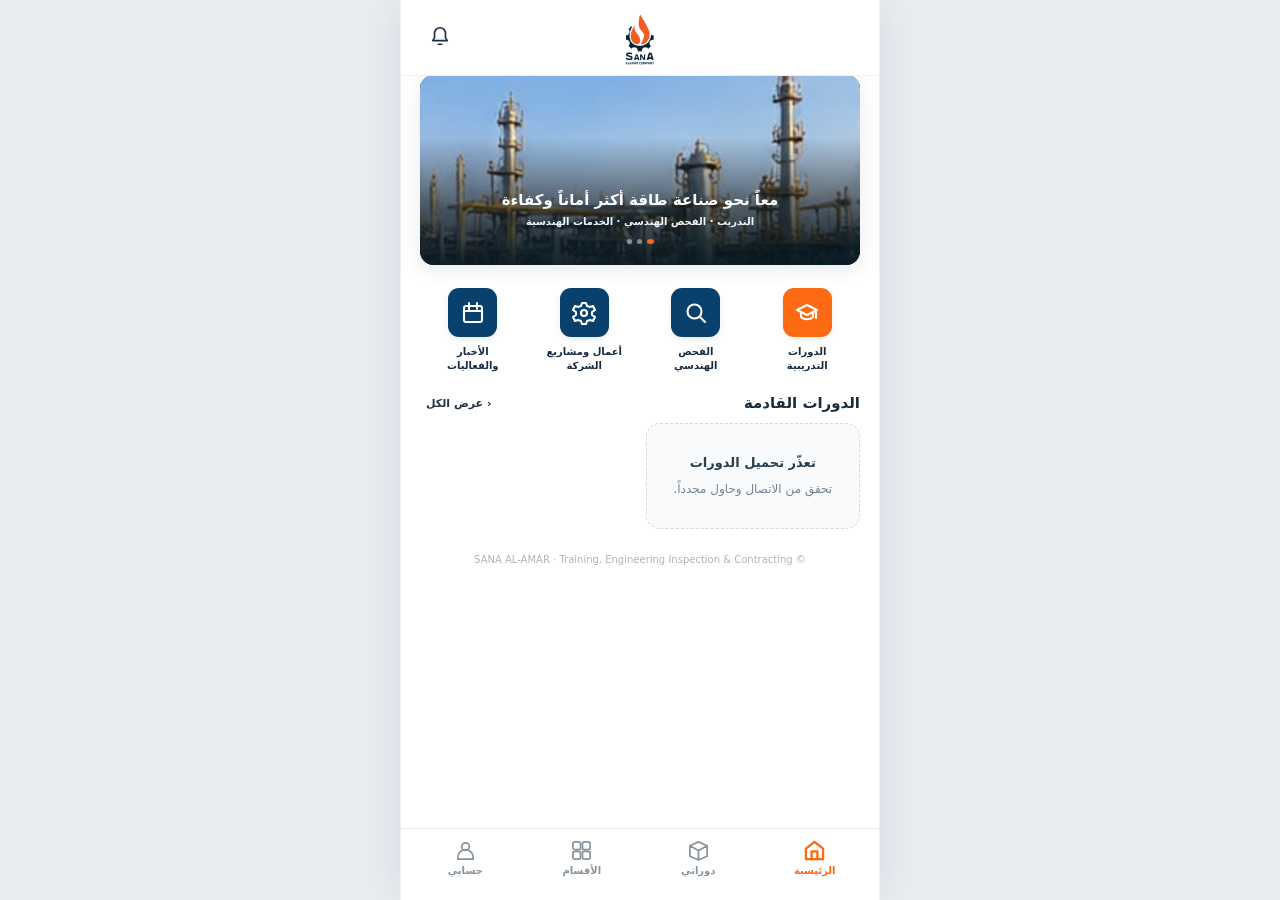
<file: index.html>
<!doctype html>
<html lang="ar" dir="rtl">
<head>
<meta charset="UTF-8">
<meta name="viewport" content="width=device-width,initial-scale=1">
<meta name="robots" content="noindex,nofollow">
<meta name="theme-color" content="#092b47">
<link rel="icon" href="./assets/sana-logo.png" type="image/png">

<title>سنا الإعمار | SANA AL-AMAR</title>
<style>
body{min-height:100vh;display:flex;align-items:center;justify-content:center;box-sizing:border-box;margin:0;padding:24px;text-align:center;background:#f5f8fb;color:#10324d;font-family:Tahoma,Arial,sans-serif}
main{max-width:540px}h1{font-size:25px;margin-bottom:8px}p{line-height:1.8}a{display:inline-block;background:#ee6826;color:#fff;border-radius:10px;padding:13px 25px;text-decoration:none;font-weight:700}
</style>
</head>
<body>
<main><h1>سنا الإعمار | SANA AL-AMAR</h1><p>تطبيق سنا الإعمار</p><p>سيتم فتح تطبيق سنا الإعمار. وإذا لم تنتقل تلقائياً، اضغط الزر التالي:</p><a href="./app/index.html">فتح تطبيق المستخدم</a></main>
<script>
(function(){
  const params=new URLSearchParams(location.search);
  const fragment=new URLSearchParams(location.hash.slice(1));
  const recovery=params.get("type")==="recovery" || fragment.get("type")==="recovery" || params.has("token_hash") || fragment.has("error");
  const target=recovery?"./reset-password.html":"./app/index.html";
  window.location.replace(target+location.search+location.hash);
})();
</script>
</body></html>
</file>
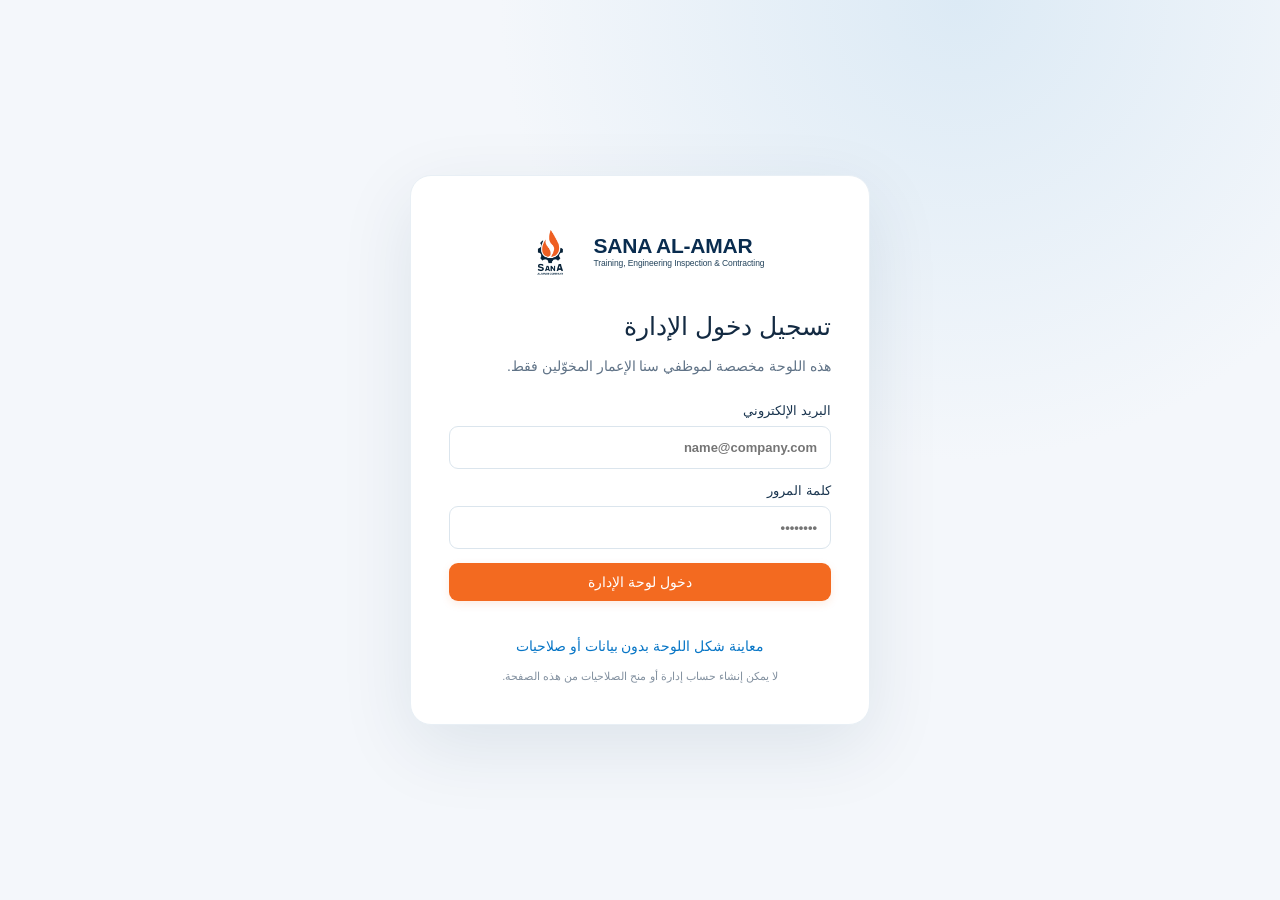
<file: admin/index.html>
<!doctype html>
<html lang="ar" dir="rtl">
<head>
  <meta charset="utf-8">
  <meta name="viewport" content="width=device-width,initial-scale=1,viewport-fit=cover">
  <meta name="theme-color" content="#082b4a">
  <meta name="description" content="لوحة إدارة سنا الإعمار للدورات والتسجيلات.">
  <link rel="icon" href="../assets/sana-logo.png" type="image/png">
  <title>SANA AL-AMAR | لوحة الإدارة</title>
  <link rel="stylesheet" href="./style.css?v=20261025-archive-1">
  <link rel="stylesheet" href="./brand.css?v=1">
</head>
<body>
  <svg xmlns="http://www.w3.org/2000/svg" class="icon-sprite" aria-hidden="true">
    <symbol id="i-home" viewBox="0 0 24 24"><path d="m3 10 9-7 9 7M5 9v12h14V9M9 21v-8h6v8"/></symbol>
    <symbol id="i-book" viewBox="0 0 24 24"><path d="M3 5c3-1 6-1 9 1 3-2 6-2 9-1v14c-3-1-6-1-9 1-3-2-6-2-9-1V5ZM12 6v14"/></symbol>
    <symbol id="i-graduation" viewBox="0 0 24 24"><path d="m2 9 10-5 10 5-10 5L2 9Zm5 3v5c3 3 7 3 10 0v-5M21 10v7"/></symbol>
    <symbol id="i-requests" viewBox="0 0 24 24"><rect x="5" y="3" width="14" height="18" rx="2"/><path d="M8 8h8M8 12h8M8 16h4"/></symbol>
    <symbol id="i-people" viewBox="0 0 24 24"><circle cx="9" cy="8" r="3"/><path d="M3 20v-2c0-3 3-5 6-5s6 2 6 5v2M16 5c4 0 5 6 2 7M18 14c2 1 3 3 3 5v1"/></symbol>
    <symbol id="i-award" viewBox="0 0 24 24"><path d="M5 3h14v13H5zM8 8h8M8 12h6M8 16l-1 6 5-3 5 3-1-6"/></symbol>
    <symbol id="i-briefcase" viewBox="0 0 24 24"><rect x="3" y="7" width="18" height="14" rx="2"/><path d="M9 7V4h6v3M3 13h18"/></symbol>
    <symbol id="i-org" viewBox="0 0 24 24"><rect x="9" y="2" width="6" height="5" rx="1"/><rect x="2" y="17" width="6" height="5" rx="1"/><rect x="16" y="17" width="6" height="5" rx="1"/><path d="M12 7v5M5 17v-5h14v5"/></symbol>
    <symbol id="i-calendar" viewBox="0 0 24 24"><rect x="3" y="5" width="18" height="16" rx="2"/><path d="M7 2v6M17 2v6M3 10h18M8 14h2M13 14h2"/></symbol>
    <symbol id="i-photo" viewBox="0 0 24 24"><rect x="3" y="3" width="18" height="18" rx="2"/><circle cx="8" cy="8" r="2"/><path d="m4 19 6-6 4 4 3-3 4 4"/></symbol>
    <symbol id="i-bell" viewBox="0 0 24 24"><path d="M5 18h14l-2-3V9a5 5 0 0 0-10 0v6l-2 3ZM10 21h4"/></symbol>
    <symbol id="i-chart" viewBox="0 0 24 24"><path d="M4 21h17M7 18V9M12 18V3M17 18v-7"/></symbol>
    <symbol id="i-gear" viewBox="0 0 24 24"><circle cx="12" cy="12" r="3"/><path d="m10 2-.7 3-2 1-3-.7-2 3 2.3 2-.1 3-2.2 2 2 3 3-.7 2 1L10 22h4l.7-3 2-1 3 .7 2-3-2.3-2v-3l2.3-2-2-3-3 .7-2-1L14 2Z"/></symbol>
    <symbol id="i-search" viewBox="0 0 24 24"><circle cx="10" cy="10" r="7"/><path d="m15 15 6 6"/></symbol>
    <symbol id="i-edit" viewBox="0 0 24 24"><path d="m4 17-1 4 4-1 13-13-3-3L4 17ZM15 6l3 3"/></symbol>
    <symbol id="i-eye" viewBox="0 0 24 24"><path d="M2 12s4-7 10-7 10 7 10 7-4 7-10 7S2 12 2 12Z"/><circle cx="12" cy="12" r="3"/></symbol>
    <symbol id="i-plus" viewBox="0 0 24 24"><path d="M12 4v16M4 12h16"/></symbol>
    <symbol id="i-close" viewBox="0 0 24 24"><path d="M5 5l14 14M19 5 5 19"/></symbol>
    <symbol id="i-logout" viewBox="0 0 24 24"><path d="M11 3H5v18h6M14 7l5 5-5 5M19 12H9"/></symbol>
    <symbol id="i-menu" viewBox="0 0 24 24"><path d="M3 6h18M3 12h18M3 18h18"/></symbol>
  </svg>

  <section id="authGate" class="auth-page">
    <div class="auth-card">
      <div class="brand brand-large"><img class="brand-logo" src="../assets/sana-logo.png" alt="شعار سنا الإعمار"><span><strong>SANA AL-AMAR</strong><small>Training, Engineering Inspection & Contracting</small></span></div>
      <h1>تسجيل دخول الإدارة</h1><p>هذه اللوحة مخصصة لموظفي سنا الإعمار المخوّلين فقط.</p>
      <form id="loginForm">
        <label>البريد الإلكتروني<input id="email" type="email" autocomplete="username" required placeholder="name@company.com"></label>
        <label>كلمة المرور<input id="password" type="password" autocomplete="current-password" required minlength="6" placeholder="••••••••"></label>
        <button type="submit" class="btn btn-primary btn-full" id="loginButton">دخول لوحة الإدارة</button>
      </form>
      <p id="loginMessage" role="alert" class="feedback"></p>
      <a href="?preview=1" class="demo-link">معاينة شكل اللوحة بدون بيانات أو صلاحيات</a>
      <small class="auth-note">لا يمكن إنشاء حساب إدارة أو منح الصلاحيات من هذه الصفحة.</small>
    </div>
  </section>

  <div id="appShell" class="app-shell hidden">
    <header class="topbar">
      <button id="menuToggle" class="icon-button menu-toggle" aria-label="فتح القائمة"><svg><use href="#i-menu"/></svg></button>
      <div class="brand"><img class="brand-logo" src="../assets/sana-logo.png" alt="شعار سنا الإعمار"><span><strong>SANA AL-AMAR</strong><small>Training, Engineering Inspection & Contracting</small></span></div>
      <div class="topbar-tools">
        <span id="modeTag" class="mode-tag hidden">معاينة فقط</span>
        <span class="header-search"><svg><use href="#i-search"/></svg><input id="globalSearch" type="search" placeholder="بحث في الدورات..." aria-label="بحث في الدورات"></span>
        <span class="notification"><svg><use href="#i-bell"/></svg></span>
        <span class="avatar">●</span>
        <span class="user-label"><strong id="staffName">مدير النظام</strong><small id="staffRole">Administrator</small></span>
        <button id="logoutButton" class="icon-button" aria-label="تسجيل الخروج"><svg><use href="#i-logout"/></svg></button>
      </div>
    </header>
    <aside id="sidebar" class="sidebar">
      <nav aria-label="القائمة الرئيسية">
        <button class="nav-item active" data-screen="dashboard"><svg><use href="#i-home"/></svg>الصفحة الرئيسية</button>
        <button class="nav-item" data-screen="courses"><svg><use href="#i-graduation"/></svg>الدورات التدريبية</button>
        <button class="nav-item" data-screen="requests"><svg><use href="#i-requests"/></svg>طلبات التسجيل <span id="pendingBadge" class="nav-count hidden">0</span></button>
        <button class="nav-item" data-screen="trainees"><svg><use href="#i-people"/></svg>المتدربون</button>
        <button class="nav-item" data-screen="certificates"><svg><use href="#i-award"/></svg>الشهادات</button>
        <button class="nav-item" data-screen="staff"><svg><use href="#i-people"/></svg>الموظفون</button>
        <button class="nav-item" data-screen="departments"><svg><use href="#i-org"/></svg>الأقسام</button>
        <button class="nav-item" data-screen="projects"><svg><use href="#i-briefcase"/></svg>أعمال ومشاريع الشركة</button>
        <button class="nav-item" data-screen="news"><svg><use href="#i-calendar"/></svg>الأخبار والفعاليات</button>
        <button class="nav-item" data-screen="banners"><svg><use href="#i-photo"/></svg>البنرات والمحتوى</button>
        <button class="nav-item" data-screen="notifications"><svg><use href="#i-bell"/></svg>الإشعارات</button>
        <button class="nav-item" data-screen="reports"><svg><use href="#i-chart"/></svg>التقارير والإحصائيات</button>
        <button class="nav-item" data-screen="settings"><svg><use href="#i-gear"/></svg>إعدادات النظام</button>
      </nav>
      <div class="sidebar-footer"><strong>SANA AL-AMAR</strong><small>Training, Engineering Inspection & Contracting</small></div>
    </aside>
    <div class="side-backdrop" id="sideBackdrop"></div>
    <main class="content">
      <div id="noticeBox" class="notice-box hidden" role="status"></div>
      <section id="dashboardScreen" class="screen">
        <div class="hero"><div><span class="overline">SANA AL-AMAR</span><h1>مرحباً بك في لوحة إدارة سنا الإعمار</h1><p>إدارة شاملة للدورات التدريبية والفحوصات الهندسية والمحتوى والمستخدمين</p></div><div class="hero-graphic" aria-hidden="true">⌁</div></div>
        <div id="metrics" class="metrics-grid"></div>
        <div class="dashboard-columns">
          <div class="panel"><div class="panel-heading"><h2>أحدث الدورات</h2><button class="text-action" data-switch="courses">عرض الكل ←</button></div><div id="latestCourses" class="mini-courses"></div></div>
          <div class="panel"><div class="panel-heading"><h2>طلبات التسجيل الأخيرة</h2><button class="text-action" data-switch="requests">عرض الكل ←</button></div><div id="recentRequests" class="compact-list"></div></div>
        </div>
      </section>
      <section id="coursesScreen" class="screen hidden">
        <div class="section-head"><div><h1>الدورات التدريبية</h1><p>إضافة الدورات وتعديلها والتحكم بموعد ظهورها في تطبيق المستخدم</p></div><button class="btn btn-primary" id="addCourse"><svg><use href="#i-plus"/></svg> إضافة دورة جديدة</button></div>
        <div class="panel toolbar"><label class="search-field"><svg><use href="#i-search"/></svg><input id="courseSearch" type="search" placeholder="ابحث عن دورة..." aria-label="بحث عن دورة"></label><select id="courseFilter" aria-label="تصفية الدورات"><option value="all">كل الدورات</option><option value="published">منشورة</option><option value="draft">مسودات</option><option value="archived">المؤرشفة</option></select><button class="btn btn-outline" id="reloadCourses">تحديث</button></div>
        <div id="courseList" class="course-grid"></div>
      </section>
      <section id="requestsScreen" class="screen hidden">
        <div class="section-head"><div><h1>طلبات التسجيل</h1><p>استقبال طلبات التسجيل، مراجعتها، وتحديث حالة كل طلب وربطه بملف المتدرب</p></div></div>
        <div class="panel toolbar registry-toolbar"><label class="search-field"><svg><use href="#i-search"/></svg><input id="requestSearch" type="search" placeholder="الاسم، الهاتف، البريد أو الدورة..." aria-label="بحث في الطلبات"></label><select id="requestFilter" aria-label="تصفية الطلبات"><option value="all">كل الحالات</option><option value="new">قيد المراجعة</option><option value="contacted">تم التواصل</option><option value="confirmed">مؤكدة</option><option value="completed">مكتملة</option><option value="cancelled">ملغاة</option><option value="rejected">مرفوضة</option></select><button class="btn btn-outline" id="reloadRequests">تحديث</button></div>
        <p class="registry-count" id="requestCount">0 طلب</p>
        <div class="panel table-scroll"><table class="data-table"><thead><tr><th>رقم الطلب</th><th>الاسم</th><th>الهاتف</th><th>الدورة</th><th>تاريخ الطلب</th><th>الحالة</th><th>التفاصيل</th></tr></thead><tbody id="requestRows"></tbody></table></div>
      </section>
      <section id="traineesScreen" class="screen hidden">
        <div class="section-head"><div><h1>إدارة المتدربين</h1><p>سجل المتدربين، بيانات التواصل، وتاريخ طلبات التسجيل المرتبطة بكل شخص</p></div><button class="btn btn-primary" id="addTrainee"><svg><use href="#i-plus"/></svg> إضافة متدرب</button></div>
        <div class="panel toolbar registry-toolbar"><label class="search-field"><svg><use href="#i-search"/></svg><input id="traineeSearch" type="search" placeholder="ابحث بالاسم أو الهاتف أو البريد أو الشركة..." aria-label="البحث عن متدرب"></label><button class="btn btn-outline" id="reloadTrainees">تحديث</button></div>
        <p class="registry-count" id="traineeCount">0 متدرب</p>
        <div class="panel table-scroll"><table class="data-table"><thead><tr><th>المعرّف</th><th>الاسم</th><th>الهاتف</th><th>البريد الإلكتروني</th><th>الشركة</th><th>الطلبات</th><th>الملف</th></tr></thead><tbody id="traineeRows"></tbody></table></div>
      </section>
      <section id="placeholderScreen" class="screen hidden"><div class="panel placeholder-panel"><svg><use href="#i-gear"/></svg><h1 id="placeholderTitle">قسم آخر</h1><p>هذا القسم موجود في التصميم المعتمد، وسيتم ربطه عند تنفيذ وحدته. لا تُعرض بيانات تجريبية على أنها حقيقية.</p></div></section>
    </main>
  </div>

  <dialog id="courseDialog" class="course-dialog">
    <form id="courseForm">
      <div class="dialog-head"><div><h2 id="dialogTitle">إضافة دورة تدريبية</h2><p>احفظ الدورة كمسودة أولاً، ثم انشرها عندما تتأكد من المعلومات.</p></div><button type="button" class="icon-button" id="closeDialog" aria-label="إغلاق"><svg><use href="#i-close"/></svg></button></div>
      <div class="form-body">
        <div class="form-grid">
          <label>اسم الدورة بالعربي <em>*</em><input name="title_ar" required maxlength="200" placeholder="مثال: أساسيات الحفر"></label>
          <label>اسم الدورة بالإنكليزي<input name="title_en" maxlength="200" placeholder="Drilling Fundamentals"></label>
          <label>الرابط المختصر <em>*</em><input name="slug" required maxlength="150" placeholder="drilling-fundamentals" pattern="[\u0600-\u06FFa-zA-Z0-9][\u0600-\u06FFa-zA-Z0-9_-]*"></label>
          <label>نوع الشهادة<select name="certificate_type"><option value="sana_al_amar">شهادة سنا الإعمار</option><option value="international_external">شهادة جهة خارجية</option><option value="other">أخرى</option></select></label>
          <label class="span-2">نبذة قصيرة<textarea name="short_description_ar" rows="2" maxlength="1400"></textarea></label>
          <label class="span-2">محاور الدورة<textarea name="outline_ar" rows="4" placeholder="اكتب المحاور، كل محور بسطر منفصل"></textarea></label>
          <div class="span-2 cover-upload-widget">
            <label for="courseCoverFile" class="cover-upload-action">📷 رفع صورة الغلاف من الجهاز</label>
            <input id="courseCoverFile" type="file" accept="image/jpeg,image/png,image/webp" aria-describedby="courseCoverHelp">
            <p id="courseCoverHelp" class="cover-upload-help">اختر صورة JPG أو PNG أو WebP حتى 5 ميغابايت. يتم رفعها عند حفظ الدورة.</p>
            <div id="courseCoverPreview" class="cover-upload-preview hidden"><img id="courseCoverPreviewImg" alt="معاينة صورة غلاف الدورة"></div>
            <p id="courseCoverHint" class="cover-upload-hint" role="status"></p>
          </div>
          <label class="span-2">أو رابط صورة الغلاف (اختياري)<input name="cover_image_url" type="url" placeholder="https://..." pattern="https://.+"></label>
          <label>سنة التدريب <em>*</em><input name="training_year" type="number" min="2000" max="2100" required></label>
          <label>طريقة التقديم<select name="delivery_mode"><option value="in_person">حضوري</option><option value="online">أونلاين</option><option value="hybrid">مدمج</option></select></label>
          <label>مدة الدورة بالأيام<input name="duration_days" type="number" min="1" max="365" placeholder="اختياري"></label>
          <label>مدة الدورة بالساعات<input name="duration_hours" type="number" min="0.5" max="2000" step="0.5" placeholder="اختياري"></label>
          <label>عدد المقاعد<input name="seat_capacity" type="number" min="1" max="100000" placeholder="اختياري"></label>
          <label>نمط التسجيل<select name="audience_scope"><option value="individual">أفراد</option><option value="corporate_contract">عقود شركات</option></select></label>
          <label class="span-2">الفئة المستهدفة<textarea name="target_audience_ar" rows="2"></textarea></label>
          <label class="check-row span-2"><input type="checkbox" name="is_featured"> عرض الدورة ضمن الدورات المميزة عند نشرها</label>
        </div>
      </div>
      <div class="dialog-footer"><p id="formMessage" role="alert" class="feedback"></p><button type="button" class="btn btn-outline" id="cancelDialog">إلغاء</button><button type="submit" class="btn btn-primary" id="saveCourse">حفظ المسودة</button></div>
    </form>
  </dialog>

  <dialog class="course-dialog registry-dialog" id="traineeDialog">
    <form id="traineeForm">
      <div class="dialog-head"><div><h2 id="traineeDialogTitle">إضافة متدرب</h2><p>بيانات السجل محفوظة للإدارة فقط، ولا تظهر لزوار التطبيق.</p></div><button type="button" class="icon-button" id="closeTraineeDialog" aria-label="إغلاق"><svg><use href="#i-close"/></svg></button></div>
      <div class="form-body"><div class="form-grid">
        <label>اسم المتدرب <em>*</em><input name="full_name" required maxlength="200" autocomplete="name"></label>
        <label>رقم الهاتف<input name="phone" type="tel" maxlength="40" autocomplete="tel"></label>
        <label>البريد الإلكتروني<input name="email" type="email" maxlength="254" autocomplete="email"></label>
        <label>الشركة / جهة العمل<input name="organization" maxlength="200"></label>
        <label class="span-2">ملاحظات داخلية<textarea name="notes" rows="3" maxlength="4000"></textarea></label>
      </div><div id="traineeHistory" class="trainee-history"></div></div>
      <div class="dialog-footer"><p class="feedback" id="traineeFormMessage" role="alert"></p><button type="button" class="btn btn-outline" id="cancelTraineeDialog">إلغاء</button><button type="submit" class="btn btn-primary" id="saveTrainee">حفظ المتدرب</button></div>
    </form>
  </dialog>
  <dialog class="course-dialog registry-dialog" id="requestDialog">
    <div class="dialog-head"><div><h2 id="requestDetailsTitle">تفاصيل طلب التسجيل</h2><p>معلومات الطلب للاستخدام الإداري فقط.</p></div><button type="button" class="icon-button" id="closeRequestDialog" aria-label="إغلاق"><svg><use href="#i-close"/></svg></button></div>
    <div class="form-body"><div id="requestDetailFields" class="request-detail-grid"></div><p id="requestTraineeLink" class="registry-link-state"></p><p class="feedback" id="requestDetailsMessage" role="alert"></p></div>
    <div class="dialog-footer"><button type="button" class="btn btn-outline" id="dismissRequestDialog">إغلاق</button><button type="button" class="btn btn-primary" id="approveTraineeButton">إضافة / ربط بملف متدرب</button></div>
  </dialog>
  <div id="draftUndoStack" class="draft-undo-stack" aria-label="التراجع عن حذف المسودات"></div>
  <script type="module" src="./app.js?v=20261025-archive-1"></script>
</body>
</html>
</file>
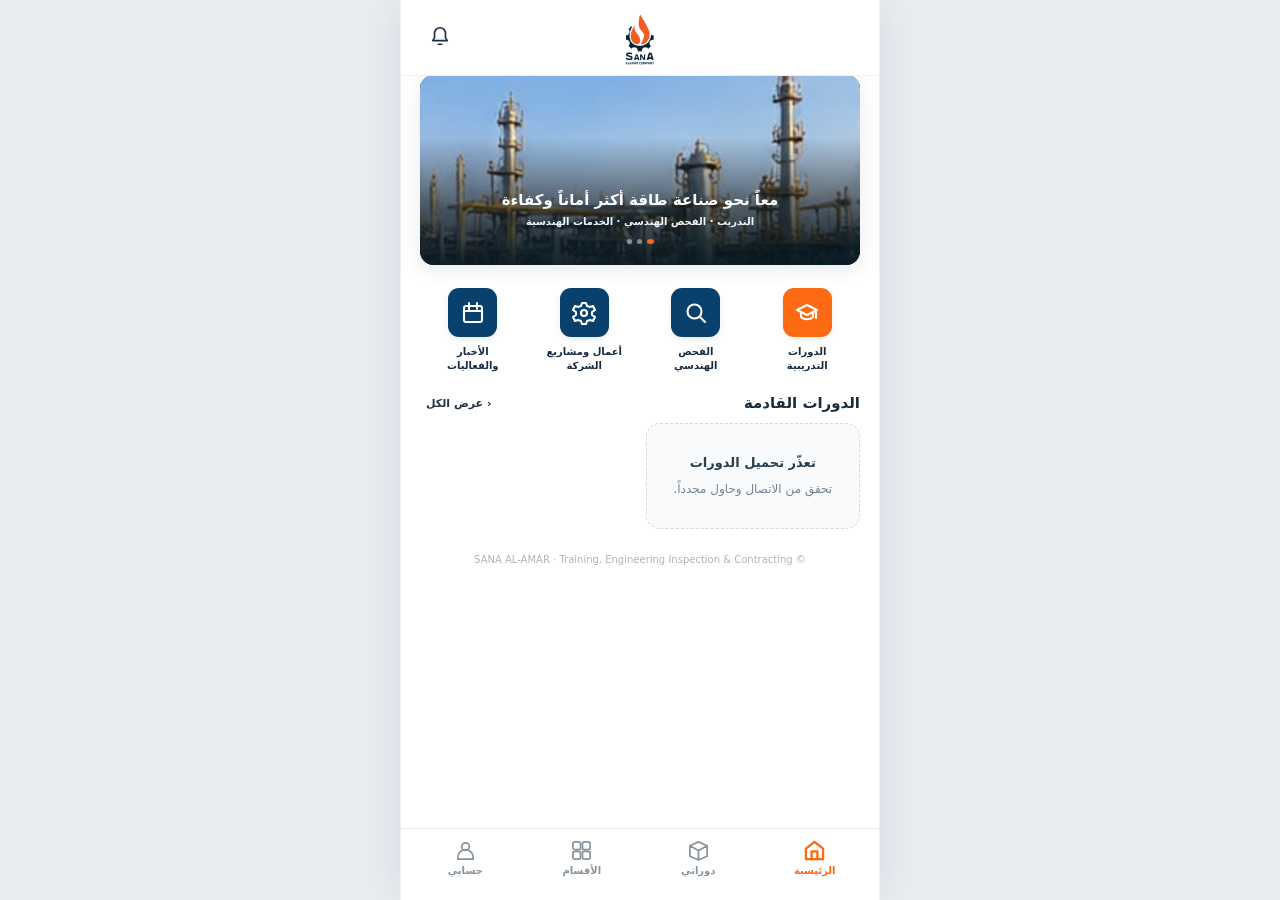
<file: app/index.html>
<!doctype html>
<html lang="ar" dir="rtl"><head>
<meta charset="utf-8"><meta name="viewport" content="width=device-width,initial-scale=1,viewport-fit=cover">
<meta name="theme-color" content="#ffffff"><meta name="description" content="سنا الإعمار - التدريب والفحص الهندسي">
<title>سنا الإعمار | تطبيق المستخدم</title>
<link rel="icon" type="image/png" sizes="192x192" href="./icons/icon-192.png?v=1">
<link rel="apple-touch-icon" sizes="192x192" href="./icons/icon-192.png?v=1">
<meta name="apple-mobile-web-app-capable" content="yes">
<meta name="apple-mobile-web-app-status-bar-style" content="default">
<meta name="apple-mobile-web-app-title" content="سنا الإعمار">
<meta name="application-name" content="سنا الإعمار">
<link rel="manifest" href="./manifest.webmanifest">
<link rel="stylesheet" href="./style.css?v=20261025-approved-design-1">
<link rel="stylesheet" href="./polish.css?v=20261025-preview-parity-1">
</head><body>
<svg xmlns="http://www.w3.org/2000/svg" style="position:absolute;width:0;height:0;overflow:hidden" aria-hidden="true">
<symbol id="i-home" viewBox="0 0 24 24"><path d="m3 10 9-7 9 7v11H3z"/><path d="M9 21v-8h6v8"/></symbol>
<symbol id="i-bell" viewBox="0 0 24 24"><path d="M6 9a6 6 0 0 1 12 0v5l2 3H4l2-3zM10 21h4"/></symbol>
<symbol id="i-search" viewBox="0 0 24 24"><circle cx="10.5" cy="10.5" r="7"/><path d="m16 16 5 5"/></symbol>
<symbol id="i-cap" viewBox="0 0 24 24"><path d="m2 9 10-5 10 5-10 5-10-5zM6 11v5c3 3 9 3 12 0v-5M21 11v6"/></symbol>
<symbol id="i-check" viewBox="0 0 24 24"><path d="m3 13 4 4L20 4M3 5h6M3 21h17"/></symbol>
<symbol id="i-gear" viewBox="0 0 24 24"><circle cx="12" cy="12" r="3"/><path d="m10 2-1 3-3 1-3-1-2 4 3 2v3l-3 2 2 4 3-1 3 1 1 3h4l1-3 3-1 3 1 2-4-3-2v-3l3-2-2-4-3 1-3-1-1-3z"/></symbol>
<symbol id="i-calendar" viewBox="0 0 24 24"><rect x="3" y="5" width="18" height="16" rx="2"/><path d="M8 2v6M16 2v6M3 10h18"/></symbol>
<symbol id="i-box" viewBox="0 0 24 24"><path d="m3 7 9-4 9 4v11l-9 4-9-4zM3 7l9 5 9-5M12 12v10"/></symbol>
<symbol id="i-squares" viewBox="0 0 24 24"><rect x="3" y="3" width="8" height="8" rx="2"/><rect x="13" y="3" width="8" height="8" rx="2"/><rect x="3" y="13" width="8" height="8" rx="2"/><rect x="13" y="13" width="8" height="8" rx="2"/></symbol>
<symbol id="i-user" viewBox="0 0 24 24"><circle cx="12" cy="8" r="4"/><path d="M4 21v-2a8 8 0 0 1 16 0v2z"/></symbol>
<symbol id="i-brief" viewBox="0 0 24 24"><rect x="3" y="7" width="18" height="14" rx="2"/><path d="M9 7V4h6v3M3 13h18"/></symbol>
<symbol id="i-heart" viewBox="0 0 24 24"><path d="M20 5a5 5 0 0 0-7 0l-1 1-1-1a5 5 0 0 0-7 7l8 9 8-9a5 5 0 0 0 0-7z"/></symbol>
<symbol id="i-logout" viewBox="0 0 24 24"><path d="M10 3H4v18h6M14 7l6 5-6 5M20 12H9"/></symbol>
<symbol id="i-back" viewBox="0 0 24 24"><path d="m15 5-7 7 7 7"/></symbol>
<symbol id="i-pin" viewBox="0 0 24 24"><path d="M19 10c0 5-7 12-7 12S5 15 5 10a7 7 0 0 1 14 0z"/><circle cx="12" cy="10" r="2"/></symbol>
<symbol id="i-bars" viewBox="0 0 24 24"><path d="M5 18v-4M9 18V9M13 18V6M17 18V3M21 18v-8"/></symbol>
<symbol id="i-medal" viewBox="0 0 24 24"><circle cx="12" cy="9" r="5"/><path d="m8 13-2 8 6-3 6 3-2-8"/></symbol>
</svg>
<div class="app" id="app">
<div class="badge-preview hidden" id="previewBadge">معاينة للتصميم فقط — المحتوى والبيانات أدناه توضيحية وليست دورات منشورة</div>
<header class="app-header">
<div class="header-side"><button id="headerBack" class="header-btn hidden" aria-label="رجوع"><svg><use href="#i-back"/></svg></button></div>
<img src="../assets/sana-logo.png" alt="شعار شركة سنا الإعمار" class="header-logo" id="headerLogo">
<h1 id="headerTitle" class="header-title hidden"></h1>
<div class="header-side"><button class="header-btn" id="headerAction" aria-label="الإشعارات"><svg><use id="headerActionIcon" href="#i-bell"/></svg><i class="dot" id="headerDot"></i></button></div>
</header>
<main class="scroll" id="scroller">
<section class="screen active" id="page-home"><div class="pad">
<div class="hero"><img class="hero-img" src="./reference/homeplant.jpg" alt="منشأة نفط وغاز"><div class="hero-copy"><h2>معاً نحو صناعة طاقة أكثر أماناً وكفاءة</h2><p>التدريب · الفحص الهندسي · الخدمات الهندسية</p><div class="hero-dots"><i class="active"></i><i></i><i></i></div></div></div>
<div class="quick">
<button data-go="courses"><span class="tile"><svg><use href="#i-cap"/></svg></span>الدورات<br>التدريبية</button>
<button data-go="inspection"><span class="tile"><svg><use href="#i-search"/></svg></span>الفحص<br>الهندسي</button>
<button data-go="projects"><span class="tile"><svg><use href="#i-gear"/></svg></span>أعمال ومشاريع<br>الشركة</button>
<button data-go="news"><span class="tile"><svg><use href="#i-calendar"/></svg></span>الأخبار<br>والفعاليات</button>
</div>
<div class="section-heading"><h2>الدورات القادمة</h2><button data-go="courses">‹ عرض الكل</button></div><div id="homeCourses" class="course-grid"><div class="course-empty">جارٍ تحميل الدورات...</div></div>
</div></section>
<section class="screen" id="page-sections"><div class="section-stack">
<button class="section-row" data-go="courses"><span class="section-copy"><strong>الدورات التدريبية</strong><small>برامج تدريبية متخصصة لتطوير الكوادر العاملة في القطاع النفطي</small><span class="go">←</span></span><img src="./reference/training.jpg" alt="فريق تدريب هندسي"></button>
<button class="section-row" data-go="inspection"><span class="section-copy"><strong>الفحص الهندسي</strong><small>خدمات الفحص والاختبار وضمان الجودة</small><span class="go">←</span></span><img src="./reference/inspection.jpg" alt="فحص هندسي"></button>
<button class="section-row" data-go="projects"><span class="section-copy"><strong>أعمال ومشاريع الشركة</strong><small>مساهماتنا في تنفيذ مشاريع الطاقة والنفط والغاز</small><span class="go">←</span></span><img src="./reference/projects.jpg" alt="أعمال نفطية"></button>
<button class="section-row" data-go="news"><span class="section-copy"><strong>الأخبار والفعاليات</strong><small>أحدث الأخبار والفعاليات والعروض</small><span class="go">←</span></span><img src="./reference/event.jpg" alt="فعالية هندسية"></button>
</div></section>
<section class="screen pad" id="page-courses"><label class="search-box"><svg><use href="#i-search"/></svg><input type="search" id="courseSearch" placeholder="ابحث عن دورة أو معيار..."></label><div id="courseList" aria-live="polite"></div></section>
<section class="screen pad" id="page-details"><div id="courseDetails"></div></section>
<section class="screen pad" id="page-mine"><div class="mine-tabs"><button class="active" data-status="new">قيد المراجعة</button><button data-status="confirmed">مؤكدة</button><button data-status="completed">مكتملة</button></div><div id="mineList" aria-live="polite"></div></section>
<section class="screen pad" id="page-account">
<div class="account-card"><div class="avatar"><svg><use href="#i-user"/></svg></div><div><strong id="accountName">حسابي</strong><br><small id="accountEmail">حساب المتدرب غير مفعّل بعد</small></div></div>
<div class="account-menu">
<button data-account="profile"><svg><use href="#i-user"/></svg>بياناتي الشخصية<span class="chevron">‹</span></button>
<button data-account="notifications"><svg><use href="#i-bell"/></svg>إشعاراتي<span class="chevron">‹</span></button>
<button data-account="requests"><svg><use href="#i-check"/></svg>طلباتي<span class="chevron">‹</span></button>
<button data-account="certificates"><svg><use href="#i-medal"/></svg>شهاداتي<span class="chevron">‹</span></button>
<button data-account="favorites"><svg><use href="#i-heart"/></svg>المفضلة<span class="chevron">‹</span></button>
<button data-account="logout"><svg><use href="#i-logout"/></svg>تسجيل الخروج<span class="chevron">‹</span></button>
</div><div id="accountNotice" class="info-note">سيتم تفعيل بيانات المتدرب والشهادات بعد ربط تسجيل الدخول والصلاحيات الآمنة.</div></section>
<section class="screen pad" id="page-inspection"><div class="card-empty"><strong>الفحص الهندسي</strong>خدمات الفحص الهندسي والاختبار وضمان الجودة. تفاصيل الخدمات ستُنشر بعد اعتمادها من إدارة الشركة.</div><a class="action-link" href="#account" data-go="account">تواصل مع الشركة ←</a></section>
<section class="screen pad" id="page-projects"><div class="card-empty"><strong>أعمال ومشاريع الشركة</strong>تظهر هنا المشاريع والصور المعتمدة بعد نشرها من الإدارة.</div></section>
<section class="screen pad" id="page-news"><div class="card-empty"><strong>الأخبار والفعاليات</strong>تظهر هنا أخبار سنا الإعمار وفعالياتها بعد نشرها.</div></section>
<footer class="app-footer">© SANA AL-AMAR · Training, Engineering Inspection & Contracting</footer>
</main>
<nav class="nav" aria-label="التنقل الرئيسي">
<button data-go="home" class="active"><svg><use href="#i-home"/></svg>الرئيسية</button>
<button data-go="mine"><svg><use href="#i-box"/></svg>دوراتي</button>
<button data-go="sections"><svg><use href="#i-squares"/></svg>الأقسام</button>
<button data-go="account"><svg><use href="#i-user"/></svg>حسابي</button>
</nav>
</div>
<script src="./app.js?v=20261025-approved-design-1" defer></script>
</body></html>
</file>
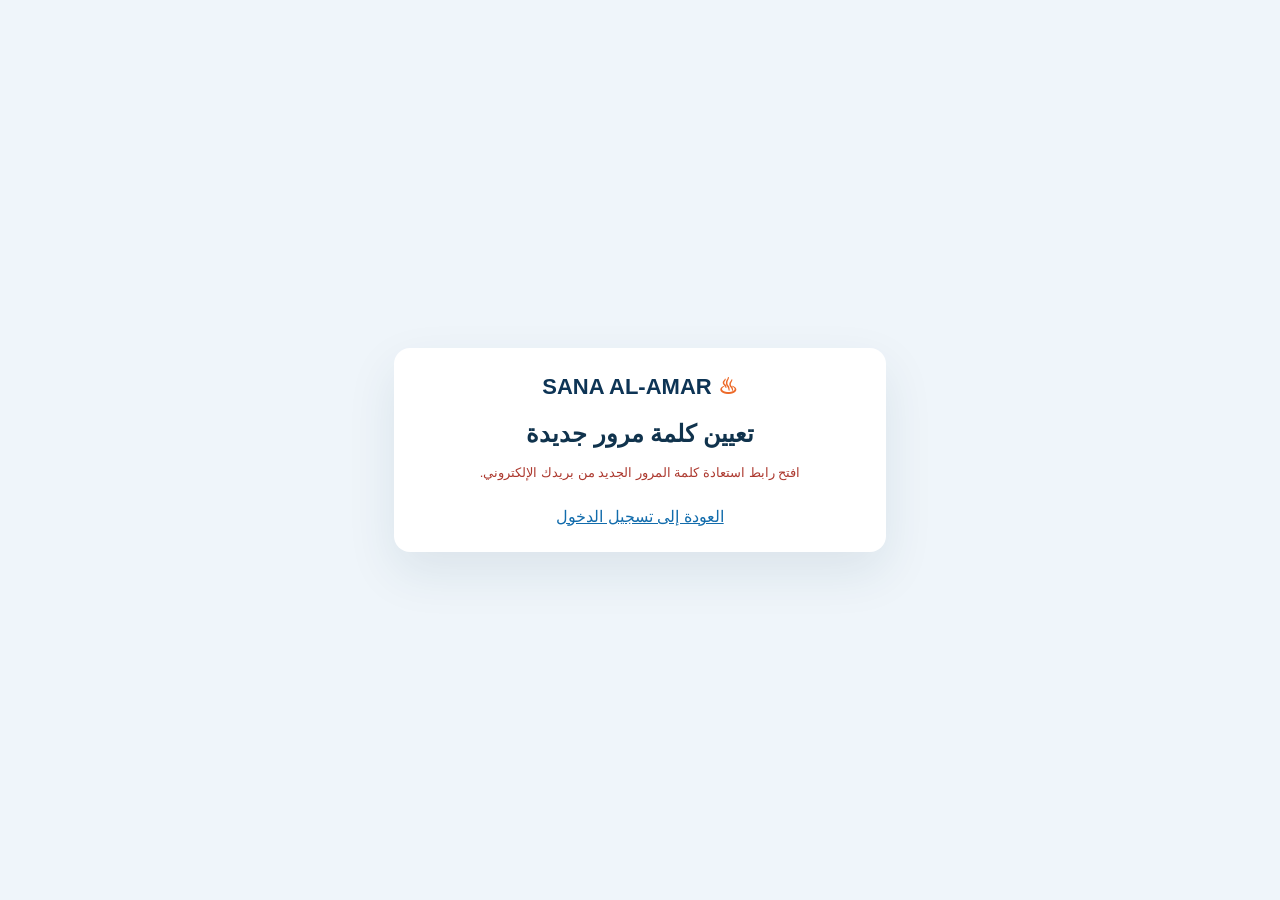
<file: reset-password.html>
<!doctype html>
<html lang="ar" dir="rtl"><head><meta charset="utf-8"><meta name="viewport" content="width=device-width,initial-scale=1"><meta name="robots" content="noindex,nofollow"><meta name="referrer" content="no-referrer"><title>سنا الإعمار - استعادة كلمة المرور</title>
<style>body{font-family:Tahoma,Arial,sans-serif;background:#eff5fa;min-height:100vh;display:grid;place-items:center;margin:0;color:#10334d}main{width:min(440px,90vw);padding:26px;background:white;border-radius:16px;box-shadow:0 20px 50px #143e5a18;text-align:center}h2{margin:0 0 8px}.brand{font-size:22px;font-weight:bold;color:#0d3455;margin:0 0 20px}.brand b{color:#ed6a29}p{line-height:1.8;color:#586e82;font-size:13px}label{display:block;text-align:right;font-weight:bold;margin-top:14px}input{box-sizing:border-box;width:100%;padding:13px;margin-top:7px;border:1px solid #cedde9;border-radius:9px;direction:ltr}button{width:100%;padding:13px;margin-top:18px;border:0;border-radius:9px;background:#ef6b26;color:white;font-weight:bold;font-size:14px}#status{color:#ad3a30}#status.ok{color:#16794c}a{display:block;margin-top:22px;color:#126cac}[hidden]{display:none!important}</style>
</head><body><main><div class="brand"><b>♨</b> SANA AL-AMAR</div><h2>تعيين كلمة مرور جديدة</h2><p id="status">جاري التحقق من رابط الاستعادة...</p><form id="reset" hidden><label>كلمة المرور الجديدة<input id="pw" type="password" minlength="12" required autocomplete="new-password"></label><label>تأكيد كلمة المرور<input id="confirm" type="password" minlength="12" required autocomplete="new-password"></label><button type="submit" id="save">حفظ كلمة المرور</button></form><a href="./admin/index.html">العودة إلى تسجيل الدخول</a></main>
<script>
(async function(){
"use strict";
const status=document.getElementById("status"),form=document.getElementById("reset"),btn=document.getElementById("save"),base="https://sseugkalnlclovwhxiys.supabase.co",key="sb_publishable_NPfWrDpXNNlob6YzG0EGJg_KRFDmz0O";
const hash=new URLSearchParams(location.hash.slice(1)),query=new URLSearchParams(location.search);
let token=hash.get("access_token");const tokenHash=query.get("token_hash"),flow=hash.get("type")||query.get("type");
history.replaceState({},"",location.pathname);
function info(s,ok){status.textContent=s;status.classList.toggle("ok",!!ok)}
async function request(path,method="GET",body){
const res=await fetch(base+path,{method,cache:"no-store",headers:{"apikey":key,"Content-Type":"application/json",...(token?{"Authorization":"Bearer "+token}:{})},...(body?{body:JSON.stringify(body)}:{})});
const val=await res.json().catch(()=>({}));if(!res.ok)throw Error(val.msg||val.message||val.error_description||"لم تنجح العملية");return val;
}
try{
if(hash.get("error")||query.get("error"))throw Error("رابط الاستعادة منتهي أو غير صالح، اطلب رسالة جديدة.");
if(flow!=="recovery")throw Error("افتح رابط استعادة كلمة المرور الجديد من بريدك الإلكتروني.");
if(!token&&tokenHash){const v=await request("/auth/v1/verify","POST",{token_hash:tokenHash,type:"recovery"});token=v.access_token||v.session?.access_token;}
if(!token)throw Error("رابط الاستعادة ناقص. اطلب رسالة جديدة.");
await request("/auth/v1/user");
form.hidden=false;info("اكتب كلمة مرور جديدة من 12 حرفاً أو أكثر.",true);
}catch(e){info(e.message);}
form.addEventListener("submit",async e=>{e.preventDefault();const p=document.getElementById("pw").value,q=document.getElementById("confirm").value;if(p!==q){info("كلمتا المرور مو متطابقتين.");return}if(p.length<12){info("كلمة المرور لازم تكون 12 حرفاً أو أكثر.");return}
btn.disabled=true;try{await request("/auth/v1/user","PUT",{password:p});form.reset();form.hidden=true;token=null;info("تم تغيير كلمة المرور بنجاح. افتح لوحة الإدارة وسجّل الدخول.",true)}catch(error){info("تعذر تغيير كلمة المرور: "+error.message)}finally{btn.disabled=false}
});
})();
</script></body></html>
</file>
<file: admin/style.css>
:root{font-family:"Cairo","Tajawal",Tahoma,Arial,sans-serif;color:#132a42;background:#f4f7fb;font-size:14px;font-synthesis:none}
*{box-sizing:border-box}body{margin:0;min-width:320px}button,input,select,textarea{font:inherit}button{cursor:pointer}button:disabled{opacity:.52;cursor:not-allowed}a{color:#0876c6;text-decoration:none}a:hover{text-decoration:underline}
.hidden{display:none!important}.icon-sprite{position:absolute;width:0;height:0;overflow:hidden}
svg{width:21px;height:21px;fill:none;stroke:currentColor;stroke-width:1.8;stroke-linecap:round;stroke-linejoin:round;flex-shrink:0}
.auth-page{min-height:100vh;display:grid;place-items:center;padding:24px;background:radial-gradient(circle at 75% 0%,#dceaf5,transparent 35%),#f4f7fb}
.auth-card{width:min(100%,460px);background:white;border:1px solid #e8eff5;box-shadow:0 22px 75px #082e5019;border-radius:21px;padding:38px}
.auth-card h1{font-size:25px;margin:25px 0 10px}.auth-card p{color:#607387;line-height:1.7}.auth-card form{display:grid;gap:14px;margin-top:24px}
.auth-card label,.form-grid label{display:grid;gap:8px;color:#1a354f;font-weight:700;font-size:13px}
input,select,textarea{padding:11px 13px;border:1px solid #dbe5ed;border-radius:9px;background:#fff;color:#132a42;outline:none;min-width:0}
input:focus,select:focus,textarea:focus{border-color:#1a86d7;box-shadow:0 0 0 3px #1688dc1c}textarea{resize:vertical}
.auth-card input{width:100%;padding:13px}.auth-card .brand{justify-content:center}.demo-link{display:block;text-align:center;margin-top:19px;font-weight:700}
.auth-note{display:block;color:#8391a0;font-size:11px;line-height:1.7;text-align:center;margin-top:13px}
.brand{display:flex;align-items:center;gap:9px;direction:ltr;color:#092c4f;white-space:nowrap}
.brand strong{display:block;font-size:18px;font-weight:900;letter-spacing:-.25px}
.brand small{display:block;font-size:8.5px;color:#24445c;letter-spacing:-.1px}
.flame-mark{display:grid;place-items:center;width:40px;height:42px;border-radius:14px 4px 14px 4px;color:#f36a1a;font-size:38px;line-height:1;font-weight:900}
.brand-large .flame-mark{font-size:44px}.brand-large strong{font-size:21px}
.btn{padding:10px 16px;border-radius:9px;border:1px solid transparent;display:inline-flex;gap:7px;align-items:center;justify-content:center;font-weight:800;white-space:nowrap;transition:filter .17s}
.btn svg{width:17px;height:17px}.btn-primary{background:#f36a20;color:#fff;box-shadow:0 3px 8px #ed701e21}.btn-primary:hover{filter:brightness(.94)}
.btn-outline{background:#fff;border-color:#d6e2ec;color:#0d548d}.btn-outline:hover{background:#f6fafe}.btn-full{width:100%}
.icon-button{width:37px;height:37px;display:grid;place-items:center;border:0;background:transparent;color:#123d5c;border-radius:9px}
.icon-button:hover{background:#ecf2f8}.feedback{font-size:12px;min-height:18px;margin:0;color:#c33c35}
.app-shell{min-height:100vh}.topbar{height:67px;background:#fff;border-bottom:1px solid #e4edf4;position:sticky;top:0;z-index:20;display:flex;direction:ltr;align-items:center;justify-content:space-between;padding:0 19px 0 31px;box-shadow:0 2px 12px #0f2e4910}
.topbar-tools{display:flex;direction:ltr;align-items:center;gap:17px}.header-search{width:195px;border:1px solid #e7edf3;border-radius:8px;background:#f6f8fa;height:37px;display:flex;align-items:center;gap:8px;padding:0 8px;direction:rtl;color:#98a9ba}
.header-search svg{width:14px;height:14px}.header-search input{border:0;background:transparent;box-shadow:none!important;padding:5px 0;width:100%;font-size:12px}
.notification{position:relative;color:#183f5f}.avatar{width:31px;height:31px;border-radius:50%;background:#dce6ef;color:#214c72;display:grid;place-items:center;font-size:25px}
.user-label{display:grid;text-align:right;line-height:1.4}.user-label strong{font-size:12px}.user-label small{color:#637a8b;font-size:10px}
.mode-tag{background:#fff2df;color:#a36110;border:1px solid #ffd59b;border-radius:20px;padding:5px 10px;font-weight:800;font-size:11px}
.menu-toggle{display:none}
.sidebar{background:linear-gradient(170deg,#05253f,#0b3658 75%,#0c4062);width:228px;position:fixed;top:67px;bottom:0;left:0;z-index:18;overflow-y:auto;display:flex;flex-direction:column;scrollbar-width:thin;scrollbar-color:#47718c transparent}
.sidebar nav{display:grid;gap:3px;padding:11px 10px 20px}.nav-item{width:100%;display:flex;direction:ltr;flex-direction:row;align-items:center;gap:13px;text-align:right;padding:11px 13px;min-height:42px;color:#f0f5fa;background:none;border:0;border-radius:8px;font-size:12px;font-weight:800;white-space:nowrap}
.nav-item svg{width:18px;height:18px}.nav-item.active{background:#fa7325;color:#fff;box-shadow:0 5px 13px #0b1e3433}.nav-item:not(.active):hover{background:#ffffff14}
.nav-count{margin-left:auto;background:#ff4a49;color:#fff;padding:2px 7px;border-radius:15px}
.sidebar-footer{margin-top:auto;padding:35px 18px 28px;background:radial-gradient(ellipse at center top,#1d6b8e70,transparent 75%),#042640;direction:ltr;color:white}
.sidebar-footer strong{display:block;font-size:12px}.sidebar-footer small{font-size:8px;color:#cddde8}
.content{margin-left:228px;padding:17px 16px 45px;min-height:calc(100vh - 67px);max-width:1800px}
.hero{min-height:109px;border-radius:12px;display:flex;align-items:center;justify-content:space-between;gap:20px;overflow:hidden;padding:24px 32px;color:white;background:linear-gradient(90deg,#073459 5%,#0e5682 65%,#387fa0);position:relative;box-shadow:0 5px 15px #063b6418}
.hero:before{content:"";position:absolute;inset:0;background:repeating-linear-gradient(95deg,transparent 0 50px,#ffffff08 52px 56px,transparent 58px 105px);transform:skew(-14deg)}
.hero>*{position:relative}.hero h1{margin:2px 0 7px;font-size:24px}.hero p{margin:0;color:#dfeaf3;font-size:12px}.overline{color:#b0cadb;font-size:10px;letter-spacing:2px}
.hero-graphic{font-family:serif;font-size:92px;line-height:0;opacity:.25}
.metrics-grid{display:grid;grid-template-columns:repeat(4,minmax(0,1fr));gap:12px;margin:13px 0}
.metric{background:white;border:1px solid #ebf0f5;border-radius:11px;min-height:107px;padding:16px 17px;display:flex;gap:15px;justify-content:space-between;align-items:start;box-shadow:0 2px 13px #0d37520a}
.metric strong{display:block;font-size:29px;color:#102a44;margin:5px 0 4px}.metric p{margin:0;font-size:11px;color:#577087;font-weight:800}
.metric-icon{display:grid;place-items:center;width:47px;height:47px;border-radius:11px;color:#0763a1;background:#eaf5ff}
.metric-icon.orange{background:#fff2e6;color:#ed711d}.metric-icon.red{background:#fff0f0;color:#d34b47}.metric-icon.green{background:#e9f8ef;color:#2a9161}
.dashboard-columns{display:grid;grid-template-columns:1.25fr 1fr;gap:14px}.panel{background:#fff;border:1px solid #e7edf3;border-radius:11px;box-shadow:0 3px 17px #0f304808;padding:16px;min-width:0}
.panel-heading{display:flex;justify-content:space-between;align-items:center;gap:12px;margin-bottom:16px}.panel-heading h2{margin:0;font-size:16px}
.text-action{background:none;border:0;color:#087bc5;font-weight:700;font-size:12px}.mini-courses{display:grid;grid-template-columns:repeat(3,minmax(0,1fr));gap:9px}
.mini-card{border:1px solid #e2e9f0;border-radius:10px;overflow:hidden;min-width:0}.mini-card .cover{height:95px;border-radius:0}.mini-card .caption{padding:9px}.mini-card h3{font-size:12px;margin:0 0 10px;height:30px;overflow:hidden}.mini-card small{color:#55728b}
.cover{height:160px;border-radius:10px;background:linear-gradient(135deg,#0c5181,#5a9bc1);display:flex;align-items:center;justify-content:center;position:relative;overflow:hidden;color:#eaf5fb}
.cover:after{content:"";background:linear-gradient(45deg,transparent,#ffffff19,transparent);transform:rotate(25deg);position:absolute;inset:-100% 0}
.cover img{width:100%;height:100%;object-fit:cover;display:block;position:relative;z-index:1}
.cover svg{width:64px;height:64px;stroke-width:1.1;opacity:.5}
.compact-list{display:grid}.compact-row{display:flex;align-items:center;justify-content:space-between;gap:10px;border-top:1px solid #edf1f5;padding:13px 0;font-size:12px}.compact-row:first-child{border-top:0}.compact-row span{color:#61788a;font-size:11px}
.section-head{display:flex;align-items:center;justify-content:space-between;gap:14px;margin:6px 0 18px}
.section-head h1{margin:0 0 6px;font-size:25px}.section-head p{margin:0;color:#61778c;font-size:13px}
.toolbar{display:flex;gap:12px;align-items:center;margin-bottom:14px}
.search-field{display:flex;gap:7px;align-items:center;flex:1;background:#f8fafc;border:1px solid #e4ecf3;border-radius:9px;padding:0 10px;color:#7f9aac}.search-field svg{height:17px;width:17px}
.search-field input{width:100%;background:transparent;border:0;padding:11px 0;box-shadow:none!important}.toolbar select{min-width:145px}
.course-grid{display:grid;grid-template-columns:repeat(3,minmax(0,1fr));gap:14px}
.course-card{background:white;border:1px solid #e5edf2;border-radius:12px;overflow:hidden;box-shadow:0 2px 13px #103c5b0c}
.course-card .cover{height:165px;border-radius:0}.course-info{padding:14px}
.course-info h3{font-size:15px;margin:0 0 7px;line-height:1.6;min-height:48px}
.course-info p{color:#647d92;font-size:12px;margin:0 0 11px;line-height:1.7;max-height:42px;overflow:hidden}
.course-meta{display:flex;gap:12px;align-items:center;flex-wrap:wrap;color:#55728b;font-size:11px;margin-bottom:15px}
.status-pill{display:inline-flex;border-radius:40px;font-size:10px;font-weight:800;padding:4px 9px}
.status-pill.published{background:#e5f9ed;color:#138054}.status-pill.draft{background:#fff1df;color:#b16b1a}
.card-foot{display:flex;gap:8px;border-top:1px solid #edf2f7;padding-top:11px;align-items:center;flex-wrap:wrap}.card-foot .btn{font-size:11px;padding:8px 10px}.card-foot .btn svg{width:14px;height:14px}.card-foot .btn-delete-draft{background:#fff;color:#a43b38;border:1px solid #dfaaa8}.card-foot .btn-delete-draft:hover{background:#fff2f2;border-color:#c77b77}
.empty-state{border:1px dashed #cddce8;border-radius:14px;padding:50px 18px;color:#698195;text-align:center;background:#fff;grid-column:1/-1}
.empty-state svg{width:46px;height:46px;display:block;margin:0 auto 10px;color:#b5c8d8}
.data-table{width:100%;border-collapse:collapse;white-space:nowrap;text-align:right;font-size:12px}
.data-table thead{background:#f6f9fc}.data-table th{color:#43617a}.data-table th,.data-table td{padding:13px 11px;border-bottom:1px solid #edf2f6}
.data-table td select{min-width:125px;padding:6px}.data-table tbody tr:hover{background:#f7fafc}
.table-scroll{overflow-x:auto}.placeholder-panel{text-align:center;padding:55px 20px}.placeholder-panel svg{width:46px;height:46px;color:#b4c6d4}
.placeholder-panel h1{font-size:22px}.placeholder-panel p{color:#698197;line-height:1.8}
.notice-box{padding:12px 15px;margin-bottom:12px;background:#eaf6fd;border:1px solid #bddcf1;color:#145780;border-radius:9px;font-size:12px}
.notice-box.error{background:#fff0eb;border-color:#ffbdad;color:#a54425}
.course-dialog{width:min(800px,calc(100vw - 28px));max-height:min(94vh,1100px);padding:0;border:0;border-radius:16px;box-shadow:0 20px 100px #071a2b70}
.course-dialog::backdrop{background:#081c2db3}.course-dialog form{display:flex;flex-direction:column;max-height:94vh}
.dialog-head{padding:20px 23px 15px;display:flex;align-items:flex-start;justify-content:space-between;gap:12px;border-bottom:1px solid #e5edf3}
.dialog-head h2{margin:0 0 5px}.dialog-head p{margin:0;color:#72879a;font-size:12px}
.form-body{overflow:auto;padding:21px 24px}.form-grid{display:grid;grid-template-columns:repeat(2,minmax(0,1fr));gap:15px 17px}
.form-grid input,.form-grid select,.form-grid textarea{width:100%}.form-grid .span-2{grid-column:1/-1}.form-grid em{color:#e85b30;font-style:normal}
.check-row{display:flex!important;flex-direction:row;gap:10px!important;align-items:center}.check-row input{width:auto}
.dialog-footer{padding:14px 23px 18px;border-top:1px solid #e5edf3;display:flex;align-items:center;justify-content:flex-end;gap:10px;flex-wrap:wrap}.dialog-footer .feedback{margin-inline-end:auto}
.side-backdrop{display:none}
@media (max-width:1100px){.metrics-grid{grid-template-columns:repeat(2,minmax(0,1fr))}.course-grid{grid-template-columns:repeat(2,minmax(0,1fr))}.dashboard-columns{grid-template-columns:1fr}}
@media (max-width:780px){.topbar{padding:0 9px;height:62px;gap:9px}.topbar .brand strong{font-size:14px}.topbar .brand small{font-size:7px}.flame-mark{width:30px;font-size:27px}.topbar-tools{gap:10px}.header-search,.user-label{display:none}.menu-toggle{display:grid}.content{margin-left:0;padding:13px}.sidebar{top:62px;transform:translateX(-100%);transition:transform .2s}.sidebar.open{transform:translateX(0)}.side-backdrop.open{display:block;position:fixed;inset:62px 0 0;background:#061a2970;z-index:17}.hero h1{font-size:20px}.hero{padding:19px 21px}.section-head h1{font-size:23px}}
@media (max-width:560px){.metrics-grid{gap:8px}.metric{min-height:95px;padding:12px}.metric strong{font-size:25px}.metric-icon{width:35px;height:35px}.metric-icon svg{height:18px;width:18px}.course-grid,.mini-courses{grid-template-columns:1fr}.course-card .cover{height:160px}.mini-card{display:flex}.mini-card .cover{width:100px;min-width:100px;height:88px}.hero .hero-graphic{display:none}.toolbar{display:grid;grid-template-columns:1fr auto}.toolbar .search-field{grid-column:1/-1}.section-head{align-items:flex-start;flex-direction:column}.form-grid{grid-template-columns:1fr}.form-grid .span-2{grid-column:auto}.dialog-footer .feedback{width:100%}}

/* Ten-second undo window for draft deletion */
.draft-undo-stack{position:fixed;left:clamp(12px,3vw,32px);bottom:calc(16px + env(safe-area-inset-bottom,0px));z-index:120;display:grid;gap:9px;width:min(420px,calc(100vw - 24px));pointer-events:none}
.draft-undo-item{direction:rtl;display:flex;align-items:center;justify-content:space-between;gap:12px;background:#102f47;color:#fff;border:1px solid #31546a;box-shadow:0 10px 34px #09243b47;border-radius:12px;padding:13px 14px;pointer-events:auto}
.draft-undo-text{display:flex;flex-direction:column;gap:4px;min-width:0;font-size:12px}.draft-undo-text strong{overflow:hidden;text-overflow:ellipsis;white-space:nowrap;max-width:285px}.draft-undo-text span{color:#c8d9e5;font-size:11px}
.draft-undo-button{white-space:nowrap;padding:8px 13px;background:#fff;color:#0b3c58;font-size:12px;font-weight:800;border:0;border-radius:8px}.draft-undo-button:hover,.draft-undo-button:focus-visible{background:#d6ecfa}
@media(max-width:560px){.draft-undo-stack{left:12px;right:12px;width:auto}.draft-undo-text strong{max-width:200px}}

/* Trainee register and registration-requests management */
.registry-toolbar{margin-bottom:10px}.registry-count{font-size:12px;color:#60798e;margin:0 0 12px;padding-inline:4px}
.registry-toolbar .search-field{min-width:180px}.data-table .btn-small{font-size:11px;padding:7px 10px;white-space:nowrap}
.data-table td{vertical-align:middle}.data-table td strong{color:#173a52;font-size:12px}
.no-results{text-align:center;padding:36px 12px!important;color:#70899c;white-space:normal}
.registry-dialog .form-body{max-height:65vh}.trainee-history{margin-top:18px;border-top:1px solid #e5eef4;padding-top:14px}
.trainee-history h3{font-size:14px;margin:0 0 12px}.muted{font-size:12px;color:#71899b}
.trainee-history-row{display:flex;align-items:center;gap:10px;justify-content:space-between;border-top:1px solid #eef3f7;padding:10px 0;font-size:12px;flex-wrap:wrap}
.trainee-history-row:first-of-type{border-top:0}.trainee-history-row small{color:#72899b}
.request-detail-grid{display:grid;grid-template-columns:repeat(2,minmax(0,1fr));gap:13px}
.request-field{padding:11px 13px;background:#f8fafc;border:1px solid #e6edf3;border-radius:9px;min-width:0}
.request-field small{display:block;color:#6f8799;margin-bottom:6px;font-size:11px}
.request-field strong{display:block;font-size:13px;color:#1a405d;overflow-wrap:anywhere}
.request-field.wide{grid-column:1/-1}.request-field .multiline{white-space:pre-wrap;font-weight:500;line-height:1.8}
.registry-link-state{font-size:12px;background:#eef6fb;padding:10px 12px;border-radius:8px;margin-top:15px;color:#315c79}
@media(max-width:560px){.registry-toolbar{display:flex;flex-wrap:wrap}.registry-toolbar .search-field{flex-basis:100%}.request-detail-grid{grid-template-columns:1fr}}

/* Course cover upload */
.cover-upload-widget{display:grid;gap:8px;padding:13px 15px;background:#f4f8fc;border:1px solid #dce8f1;border-radius:11px}
.cover-upload-action{display:inline-flex;align-items:center;justify-content:center;width:max-content;max-width:100%;cursor:pointer;background:#0b5688;border:1px solid #0b5688;color:#fff!important;padding:10px 17px;border-radius:9px;font-size:13px;font-weight:800}
.cover-upload-action:hover{background:#08436a}
.cover-upload-widget input[type=file]{position:absolute;width:1px;height:1px;opacity:0;overflow:hidden}
.cover-upload-widget input[type=file]:focus-visible + .cover-upload-help{outline:2px solid #0b5688;outline-offset:3px}
.cover-upload-help,.cover-upload-hint{margin:0;color:#597489;font-size:12px}
.cover-upload-hint:empty{display:none}
.cover-upload-preview{width:min(100%,380px);height:170px;border-radius:9px;overflow:hidden;background:#e8f0f5;border:1px solid #d1e2ed}
.cover-upload-preview img{width:100%;height:100%;object-fit:cover;display:block}

/* Safe course archive and restore controls */
.status-pill.archived{background:#e8e9ed;color:#4b5669;border:1px solid #cbd2db}
.btn-archive-course{background:#fff7e9;color:#9d5a07;border:1px solid #e7c58c}
.btn-archive-course:hover{background:#ffeed4;border-color:#dfa65b}
.btn-restore-course{background:#eaf7ef;color:#116b3d;border:1px solid #acd7bc}
.btn-restore-course:hover{background:#d9f1e2;border-color:#79bb91}
.archive-record-hint{font-size:11px;color:#99601b;background:#fff9ed;border-radius:7px;padding:8px 10px;margin-top:10px;margin-bottom:3px}
</file>
<file: admin/brand.css>
.brand-logo{width:47px;height:49px;object-fit:contain;display:block;flex:none}.brand-large .brand-logo{width:69px;height:73px}@media(max-width:540px){.topbar .brand-logo{width:39px;height:42px}}
</file>
<file: app/style.css>
:root{--navy:#102b40;--blue:#0c446d;--orange:#ff6d16;--text:#182c3e;--muted:#7c8997;--line:#e7eaf0;--bg:#f9fafb;--radius:16px;font-family:system-ui,-apple-system,"Segoe UI",Tahoma,Arial,sans-serif}*{box-sizing:border-box}html,body{margin:0;min-height:100%;-webkit-text-size-adjust:100%}body{background:#e8edf1;color:var(--text)}button,input{font:inherit}button{cursor:pointer;touch-action:manipulation}button:disabled{opacity:.52;cursor:not-allowed}a{color:inherit;text-decoration:none}img{display:block;max-width:100%}svg{width:22px;height:22px;fill:none;stroke:currentColor;stroke-width:1.8;stroke-linecap:round;stroke-linejoin:round;flex:none}h1,h2,h3,p{margin:0}.app{width:100%;max-width:480px;margin:auto;min-height:100dvh;background:#fff;position:relative;box-shadow:0 0 40px #09283b16;display:flex;flex-direction:column}.app-header{height:75px;min-height:75px;display:flex;align-items:center;justify-content:space-between;gap:10px;padding:11px 18px;background:white;position:sticky;top:0;z-index:15}.app-header .header-side{width:42px;display:grid;place-items:center}.header-title{font-size:16px;color:#17293b;font-weight:850;text-align:center;flex:1}.header-logo{height:62px;width:150px;object-fit:contain;object-position:center}.header-btn{border:0;background:transparent;color:#1a2d3e;position:relative;padding:8px;border-radius:9px}.header-btn .dot{width:7px;height:7px;background:#f15e26;border-radius:50%;border:1px solid white;position:absolute;top:7px;right:8px}.header-btn:focus-visible,.nav button:focus-visible,.quick button:focus-visible,.section-row:focus-visible{outline:3px solid #ffb079;outline-offset:1px}.scroll{flex:1;padding-bottom:90px}.screen{display:none;animation:fade .18s ease}.screen.active{display:block}@keyframes fade{from{opacity:.65}to{opacity:1}}.pad{padding:0 19px}.hero{height:224px;overflow:hidden;position:relative;border-radius:14px;background:#153c53;isolation:isolate}.hero-img{position:absolute;inset:0;width:100%;height:100%;object-fit:cover;z-index:-2}.hero:after{content:"";position:absolute;inset:0;background:linear-gradient(0deg,#081923e9 0%,#091720a0 29%,transparent 67%);z-index:-1}.hero-copy{position:absolute;bottom:21px;right:12px;left:12px;color:white;text-align:center}.hero-copy h2{font-size:15px;font-weight:900;line-height:1.6}.hero-copy p{font-size:10px;margin-top:4px;font-weight:600;color:#f1f5f7}.hero-dots{display:flex;gap:5px;justify-content:center;margin-top:12px}.hero-dots i{height:5px;width:5px;border-radius:50%;background:#e1ebef80}.hero-dots i.active{background:var(--orange);width:7px}.quick{display:grid;grid-template-columns:repeat(4,minmax(0,1fr));gap:10px;margin:23px 2px 21px}.quick button{border:0;background:none;display:flex;flex-direction:column;align-items:center;gap:8px;color:#182b40;font-size:10px;font-weight:750;line-height:1.4;text-align:center;padding:0}.quick .tile{width:49px;height:49px;background:#0a416c;color:#fff;border-radius:11px;display:grid;place-items:center;box-shadow:0 3px 7px #0a3c6018}.quick button:first-child .tile{background:var(--orange)}.quick .tile svg{width:24px;height:24px;stroke-width:2.1}.section-heading{display:flex;justify-content:space-between;align-items:center;gap:8px;margin:18px 0 11px}.section-heading h2{font-size:15px;font-weight:850}.section-heading button{color:#263542;background:none;border:0;font-size:11px;font-weight:750}.course-grid{display:grid;grid-template-columns:repeat(2,minmax(0,1fr));gap:11px}.course-card{overflow:hidden;border-radius:12px;background:white;border:1px solid #e9edf0;box-shadow:0 5px 15px #102c4011;text-align:right}.course-image{height:105px;background:linear-gradient(130deg,#123852,#547f86);position:relative}.course-image img{width:100%;height:100%;object-fit:cover}.course-body{padding:9px 9px 11px}.course-body h3{font-size:11px;line-height:1.5;min-height:34px;font-weight:800}.course-sub{font-size:10px;color:var(--muted);line-height:1.6;margin-top:5px}.course-date{font-size:10px;display:flex;gap:4px;align-items:center;margin-top:3px;color:#45576a}.course-date svg{width:13px;height:13px;color:var(--orange)}.course-body button{background:transparent;border:0;color:#ba4c1f;padding:6px 0 0;font-size:10px;font-weight:800}.course-empty{grid-column:1/-1;min-height:126px;background:#f8fafb;border:1px dashed #d3dfe7;border-radius:12px;padding:20px;text-align:center;color:#697b89;font-size:12px;line-height:1.9}.course-empty strong{display:block;color:#183448;font-size:13px;margin-bottom:4px}.search-box{display:flex;align-items:center;gap:9px;border:1px solid #e2e8ed;border-radius:12px;padding:11px;margin:12px 0 15px;color:#8494a0}.search-box input{border:0;outline:0;flex:1;min-width:0;background:transparent;color:#203e54;font-size:13px}.list-course{display:flex;gap:12px;padding:10px;background:white;border:1px solid var(--line);border-radius:13px;margin-bottom:10px;align-items:center;text-align:right;width:100%}.list-course>img{width:95px;height:89px;object-fit:cover;background:#e8eef1;border-radius:9px}.list-course .list-copy{flex:1}.list-course strong{font-size:13px;line-height:1.5;display:block}.list-course p{font-size:10px;color:var(--muted);margin:4px 0 7px}.list-course .arrow{font-size:20px;color:var(--orange)}.section-row{display:flex;width:100%;min-height:116px;padding:0;border:0;background:#fff;border-radius:14px;box-shadow:0 4px 14px #10294012;overflow:hidden;align-items:center;text-align:right;margin-bottom:12px}.section-row .section-copy{flex:1;padding:10px 15px 10px 4px}.section-row strong{font-weight:850;display:block;font-size:13px;line-height:1.4}.section-row small{font-size:11px;color:#6f7d88;line-height:1.65;display:block;margin-top:7px}.section-row .go{display:inline-block;margin-top:2px;font-size:17px;color:var(--orange)}.section-row img{width:40%;max-width:150px;height:116px;object-fit:cover;flex:none}.section-stack{padding:11px 19px 25px}.detail-photo{width:100%;height:181px;background:#1b4f68;border-radius:12px;object-fit:cover}.detail-title{font-size:16px;line-height:1.55;text-align:center;font-weight:850;margin:9px 0 10px}.detail-meta{display:flex;align-items:center;justify-content:center;gap:22px;color:#586978;font-size:11px;white-space:nowrap}.detail-meta span{display:flex;align-items:center;gap:4px}.detail-meta svg{width:14px;height:14px}.level-icon{color:#ec6b32}.register{margin:16px 11px 0;width:calc(100% - 22px);border:0;color:#fff;background:var(--orange);border-radius:30px;padding:11px 15px;font-size:12px;font-weight:850;box-shadow:0 3px 8px #ff6a1d25}.register:disabled{background:#bbc5ca;color:#fff;box-shadow:none}.detail-tabs{display:flex;border-bottom:1px solid #edf0f2;margin:18px -19px 0;justify-content:space-between;gap:0;overflow:auto;scrollbar-width:none}.detail-tabs button{border:0;border-bottom:3px solid transparent;background:none;color:#72808b;white-space:nowrap;padding:13px 11px 10px;font-size:11px;flex:1}.detail-tabs button.active{color:#203346;font-weight:850;border-color:var(--orange)}.detail-content{padding:20px 5px;color:#495563;font-size:12px;line-height:2.1}.detail-content h2{color:#1b293a;font-size:14px;font-weight:900;margin:0 0 7px}.detail-content p{margin:0 0 22px;white-space:pre-line}.detail-content ul{padding:0 21px 0 0;margin:4px 0 20px}.detail-content li{margin-bottom:4px}.certificate-preview{border:1px solid #e0e5e8;border-radius:7px;padding:21px 13px;min-height:150px;text-align:center;background:#fff;box-shadow:0 4px 12px #142e4012;position:relative;overflow:hidden}.certificate-preview:before,.certificate-preview:after{content:"";position:absolute;left:0;top:0;border-style:solid;border-width:45px 45px 0 0;border-color:#f57424 transparent transparent transparent}.certificate-preview:after{right:0;left:auto;top:auto;bottom:0;transform:rotate(180deg);border-top-color:#0e4166}.certificate-preview img{height:57px;max-width:78px;object-fit:contain;margin:0 auto 9px}.certificate-preview b{font-family:Georgia,serif;color:#234c6e;font-size:13px}.certificate-preview small{display:block;color:#82909a;font-size:10px;margin-top:6px}.certificate-preview a{position:relative;z-index:1;display:inline-block;font-size:11px;color:#ad4b1b;margin-top:8px}.info-lines{margin-top:13px}.info-lines>div{border-bottom:1px solid #e9eef2;padding:10px 2px}.info-lines strong{font-size:12px;display:block}.info-lines span{font-size:11px;color:#627887}.photo-grid{display:grid;grid-template-columns:1fr 1fr;gap:9px}.photo-grid img{width:100%;height:112px;object-fit:cover;border-radius:8px}.rating-summary{display:flex;justify-content:center;align-items:center;gap:18px;padding:12px 0 25px;border-bottom:1px solid var(--line)}.rating-summary b{font-size:36px;color:#162940}.stars{color:#ff8b09;letter-spacing:2px;font-size:22px;line-height:1.2}.rating-summary small{display:block;text-align:center;font-size:10px;color:#7d8894}.review{display:flex;gap:11px;border-bottom:1px solid var(--line);padding:14px 0}.avatar{width:40px;height:40px;border-radius:50%;background:#deebf1;color:#3c7191;display:grid;place-items:center;flex:none}.avatar svg{width:29px;height:29px}.review-main{flex:1}.review-header{display:flex;justify-content:space-between;align-items:center}.review strong{font-size:11px}.review time{font-size:10px;color:#8795a1}.review p{font-size:11px;line-height:1.7;margin-top:7px}.review .stars{font-size:12px;letter-spacing:1px}.mine-tabs{display:flex;border-bottom:1px solid var(--line);margin:4px -19px 15px}.mine-tabs button{flex:1;border:0;border-bottom:3px solid transparent;background:white;color:#74828c;padding:14px 3px;font-size:11px}.mine-tabs button.active{color:var(--orange);border-color:var(--orange);font-weight:850}.status{border-radius:7px;padding:4px 7px;font-size:10px;font-weight:800;display:inline-block}.status.new{color:#c05a34;background:#fff0e7}.status.confirmed{color:#26804b;background:#e5f8eb}.status.completed{color:#0a638b;background:#e5f4fa}.mine-card{display:flex;gap:12px;border-bottom:1px solid var(--line);padding:12px 0}.mine-card img{width:83px;height:88px;object-fit:cover;border-radius:8px}.mine-card strong{font-size:12px;display:block;line-height:1.6;margin-bottom:7px}.mine-card .meta{margin-top:8px;font-size:10px;color:#667985}.account-card{display:flex;align-items:center;gap:13px;background:#fff;border:1px solid #f0f2f4;padding:16px 13px;border-radius:12px;margin:3px 0 15px}.account-card .avatar{width:56px;height:56px}.account-card strong{font-size:16px}.account-card small{font-size:11px;color:#768795}.account-menu button{width:100%;background:#fff;border:0;border-bottom:1px solid #edf0f3;padding:13px 6px;display:flex;align-items:center;gap:12px;text-align:right;color:#384d5e;font-size:12px}.account-menu button svg{width:19px;height:19px}.account-menu .chevron{margin-right:auto;color:#a4b0b8}.info-note{border:1px dashed #d5dfe6;background:#f8fafc;border-radius:12px;font-size:11px;color:#687e8e;padding:14px;margin-top:16px;line-height:1.8}.nav{height:72px;position:sticky;bottom:0;z-index:20;background:#fff;border-top:1px solid #e8ecef;display:grid;grid-template-columns:repeat(4,1fr);padding:6px 6px max(9px,env(safe-area-inset-bottom));flex:none}.nav button{display:flex;flex-direction:column;align-items:center;gap:3px;background:none;border:0;color:#87939e;font-size:10px;font-weight:600;padding:4px}.nav button svg{height:23px;width:23px}.nav button.active{color:var(--orange);font-weight:850}.nav button.active svg{stroke-width:2.4}.hidden{display:none!important}.app-footer{font-size:10px;text-align:center;color:#acb4bc;margin:25px 0}.badge-preview{position:sticky;top:0;z-index:25;background:#fff2df;border-bottom:1px solid #f7d4ad;color:#915620;font-size:11px;text-align:center;padding:6px}.action-link{display:inline-block;margin-top:9px;color:var(--orange);font-weight:800;font-size:12px}.card-empty{background:#f8fafb;color:#748391;border:1px dashed #d5dce1;border-radius:14px;text-align:center;padding:27px 14px;font-size:12px;line-height:1.8}.card-empty strong{display:block;color:#243d4f;font-size:13px;margin-bottom:5px}@media(min-width:520px){.app{min-height:100vh;border-inline:1px solid #e5eaed}}@media(max-width:360px){.app-header{padding:9px 11px}.pad{padding:0 12px}.section-stack{padding:10px 12px}.detail-tabs{margin-inline:-12px}.quick{gap:5px}.quick .tile{width:45px;height:45px}.detail-meta{gap:12px;font-size:10px}}@media(prefers-reduced-motion:reduce){.screen{animation:none}}
</file>
<file: app/polish.css>
/* Approved-reference refinements, 2026-10-25 */
:root{--orange:#fc6a14;--navy:#0b3151}
.app{background:#fff}
.app-header{box-shadow:0 1px 0 #edf0f3}
.header-logo{object-fit:contain}
.hero{box-shadow:0 5px 18px #18384b1b}
.hero-img{background:linear-gradient(120deg,#0c3455,#226880)}
.quick button{transition:transform .15s}
.quick button:active,.section-row:active,.course-card button:active,.nav button:active{transform:scale(.97)}
.course-card{transition:box-shadow .2s}
.course-card:hover{box-shadow:0 8px 22px #15334d22}
.course-card.empty-preview{background:#fff}
.empty-disclaimer{grid-column:1/-1;font-size:10px;line-height:1.7;color:#788795;margin:0 0 7px}
.course-image img[src*="sana-logo.png"]{padding:18px;object-fit:contain;background:linear-gradient(125deg,#ecf1f5,#fff)}
.detail-photo[src*="sana-logo.png"]{object-fit:contain;padding:32px;background:linear-gradient(125deg,#edf2f5,#fff)}
.fallback-logo{object-fit:contain!important;background:linear-gradient(115deg,#eff4f7,#fff)!important;padding:15px}
.section-row img.fallback-logo{padding:16px}
.hero-img.fallback-logo{object-fit:contain!important;background:linear-gradient(120deg,#183e5c,#31728b)!important;filter:brightness(.9)}
.hero:has(.hero-img.fallback-logo):after{background:linear-gradient(0deg,#071d2cb3 0%,transparent 70%)}
.card-empty{line-height:1.8}
.detail-content p{overflow-wrap:anywhere}
.info-note{margin-bottom:20px}
@media(max-width:390px){.quick{gap:6px}.quick button{font-size:9px}.quick .tile{width:46px;height:46px}.section-row img{width:38%}.detail-meta{gap:12px}}
@media(min-width:480px){.app{border-inline:1px solid #edf0f2}}
@media(prefers-reduced-motion:reduce){.quick button,.course-card{transition:none}}

/* Match the approved preview's fixed mobile viewport and visible tab bar. */
.app{height:100dvh;min-height:0;overflow:hidden}
.app-header{flex:none}
.scroll{min-height:0;overflow-y:auto;overscroll-behavior:contain;padding-bottom:22px;scrollbar-width:thin}
.nav{position:relative;bottom:auto;flex:none;height:auto;min-height:72px}
.hero{height:190px}
@media(min-width:520px){.app{height:min(100dvh,950px);min-height:0;margin:auto}}
</file>
